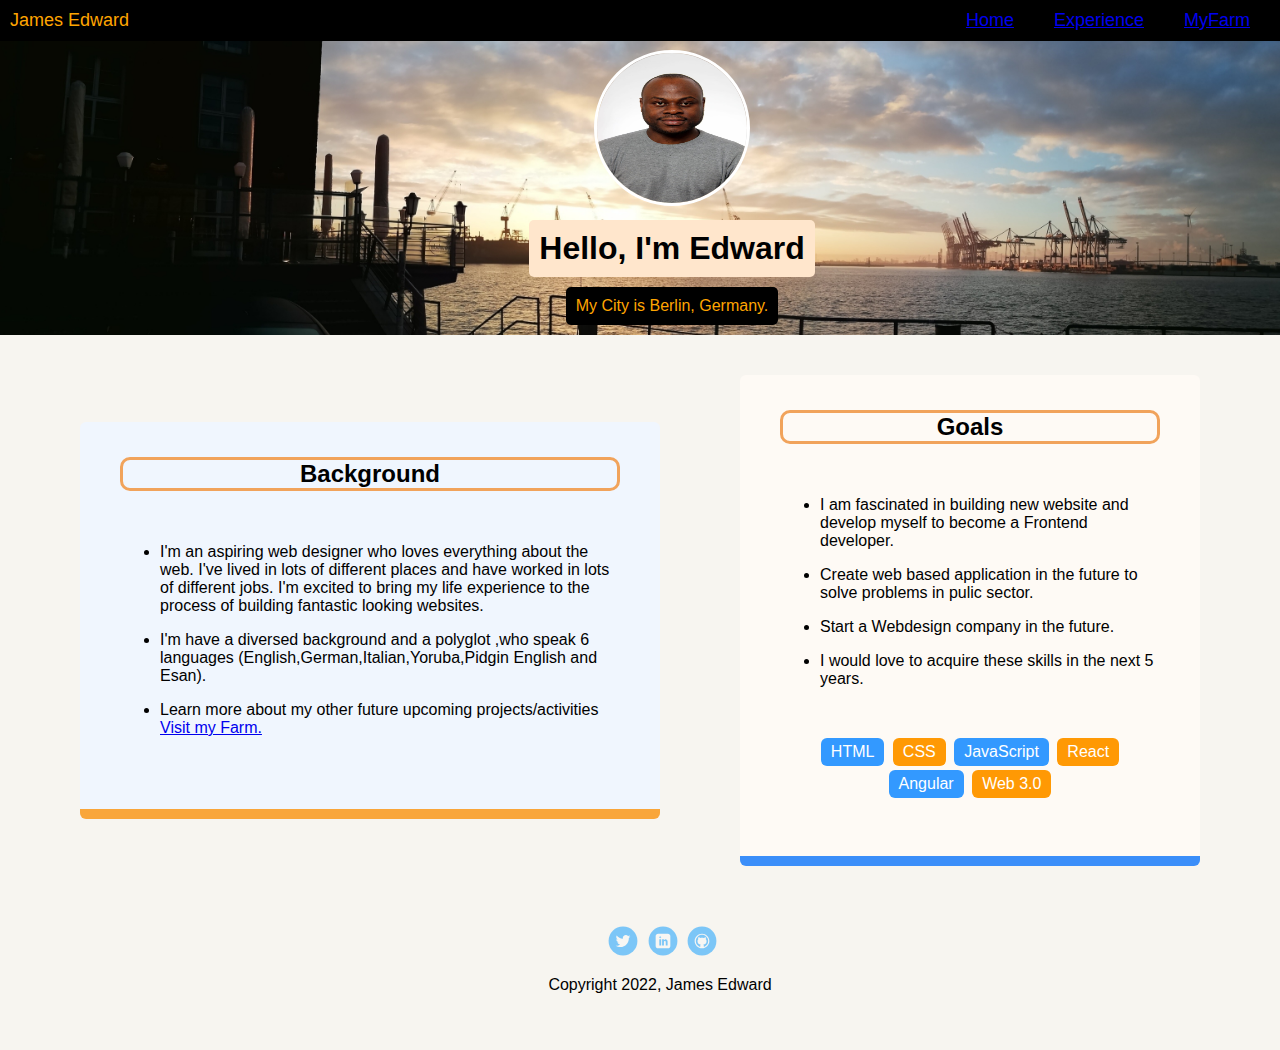
<file: index.html>
<!DOCTYPE html>
<html lang="en">
<head>
	<meta charset="utf-8">
	<meta name="viewport" content="width=device-width, initial-scale=1">
	<link rel="stylesheet" href="styles.css">
	<title>Resume</title>
</head>

<body>
	<header>
		<nav class="top-nav">
		<ul class="nav">
			<li class="name">James Edward</li>
			<li class="left-nav"><a href="index.html">Home</a></li>
			<li class="left-nav"><a href="experience.html">Experience</a></li>
			<li class="left-nav"><a href="myfarm2022.html">MyFarm</a></li>
		</ul>
	</nav>

		<img src="images/EddysPotrait.jpg" alt="A picture of Eddy" class="profile-image">
		<h1 class="nametag">Hello, I'm Edward</h1>
		<p class="hometag">My City is Berlin, Germany.</p>
	</header>

	<main class="flex">
		<section class="card">
			<h2 class="card-title">Background</h2>
			<ul>
				<li><p>I'm an aspiring web designer who loves everything about the web. I've lived in lots of different places and have worked in lots of different jobs. I'm excited to bring my life experience to the process of building fantastic looking websites.</p></li>
				<li><p>I'm have a diversed background and a polyglot ,who speak 6 languages (English,German,Italian,Yoruba,Pidgin English and Esan).</p></li>
				<li><p>Learn more about my other future upcoming projects/activities <a href="myfarm2022.html">Visit my Farm.</a></p></li>
			</ul>
		</section>

			<section class="card2">
			<h2 class="card-title">Goals</h2>
				<ul>
				<li><p>I am fascinated in building new website and develop myself to become a Frontend developer.</p></li>
				<li><p>Create web based application in the future to solve problems in pulic sector.</p></li>
				<li><p>Start a Webdesign company in the future.</p>
				<li><p>I would love to acquire these skills in the next 5 years.</p></li>	
			</ul>
				<ul class="skills">
					<li>HTML</li>
					<li>CSS</li>
					<li>JavaScript</li>
					<li>React</li>
					<li>Angular</li>
					<li>Web 3.0</li>
				</ul>
			</section>

	</main>
	<footer>
		<ul>
			<li><a href="https://twitter.com/FufuOmo" target="_blank" class="social twitter"></a></li>
			<li><a href="https://www.linkedin.com/in/james-edward-ojo-934156b/" target="_blank" class="social linkend"></a></li>
			<li><a href="https://github.com/styles2009" target="_blank" class="social Github"></a></li>
		</ul>
		<p class="copyright">Copyright 2022, James Edward</p>

		</footer>
	</body>
</html>
</file>
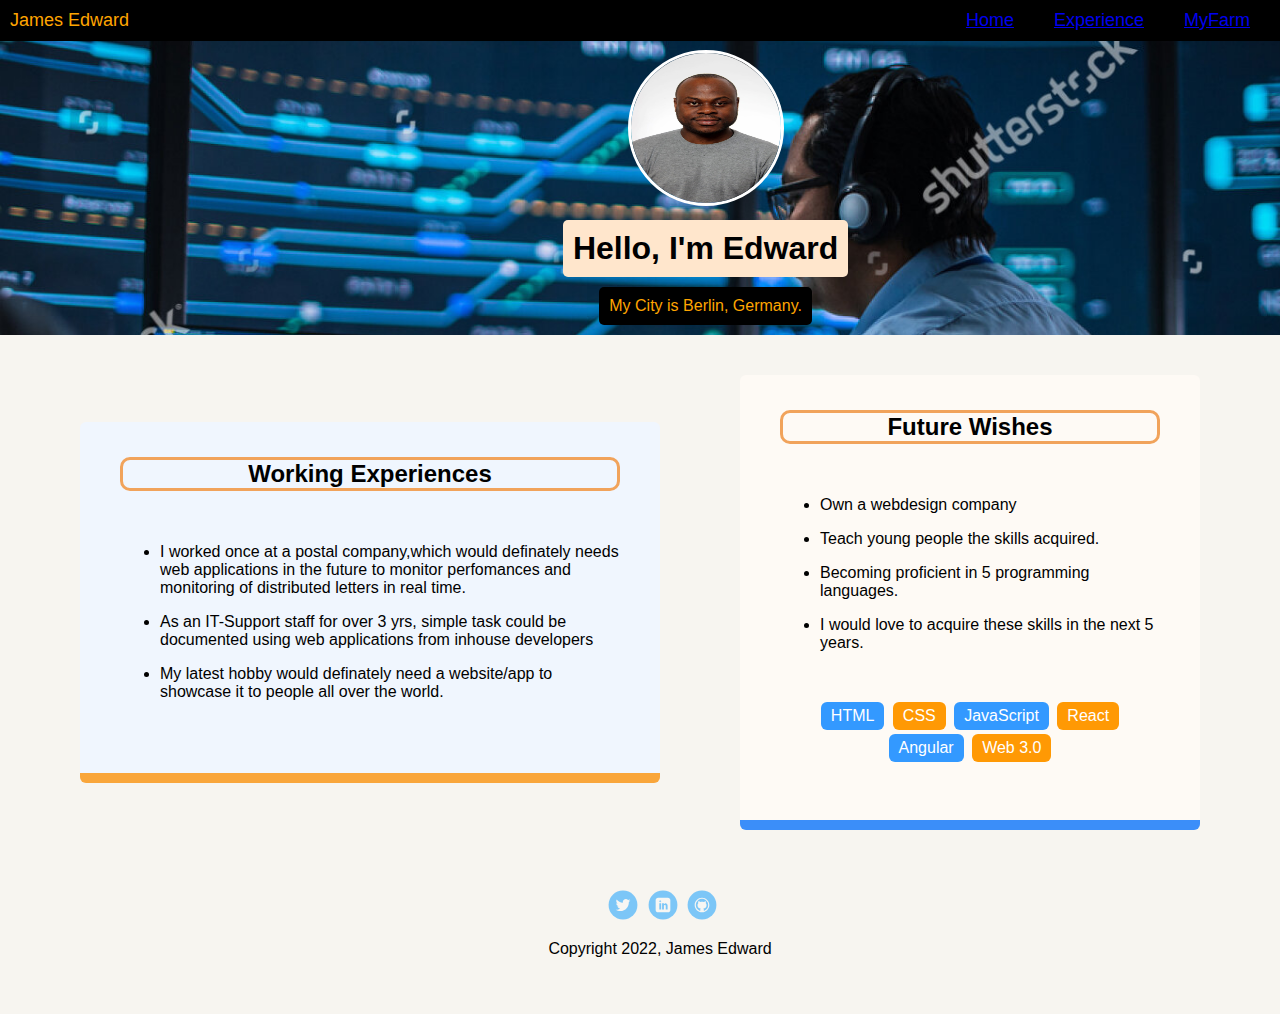
<file: experience.html>
<!DOCTYPE html>
<html lang="en">
<head>
	<meta charset="utf-8">
	<meta name="viewport" content="width=device-width, initial-scale=1">
	<link rel="stylesheet" href="styles.css">
	<title>Experience</title>
</head>

<body>
	<header>
		<nav class="top-nav">
		<ul class="nav">
			<li class="name">James Edward</li>
			<li class="left-nav"><a href="index.html">Home</a></li>
			<li class="left-nav"><a href="experience.html">Experience</a></li>
			<li class="left-nav"><a href="myfarm2022.html">MyFarm</a></li>
		</ul>
	</nav>

		<div class="it-support">
		<img src="images/EddysPotrait.jpg" alt="A picture of Eddy" class="profile-image">
		<h1 class="nametag">Hello, I'm Edward</h1>
		<p class="hometag">My City is Berlin, Germany.</p>
		</div>
	</header>

	<main class="flex">
		<section class="card">
			<h2 class="card-title">Working Experiences</h2>
			<ul>
				<li><p>I worked once at a postal company,which would definately needs web applications in the future to monitor perfomances and monitoring of distributed letters in real time.</p></li>
				<li><p>As an IT-Support staff for over 3 yrs, simple task could be documented using web applications from inhouse developers</p></li>
				<li><p>My latest hobby would definately need a website/app to showcase it to people all over the world.<p></li>
			</ul>
		</section>

			<section class="card2">
			<h2 class="card-title">Future Wishes</h2>
				<ul>
				<li><p>Own a webdesign company</p></li>
				<li><p>Teach young people the skills acquired.</p></li>
				<li><p>Becoming proficient in 5 programming languages.</p>
				<li><p>I would love to acquire these skills in the next 5 years.</p></li>	
			</ul>
				<ul class="skills">
					<li>HTML</li>
					<li>CSS</li>
					<li>JavaScript</li>
					<li>React</li>
					<li>Angular</li>
					<li>Web 3.0</li>
				</ul>
			</section>
	</main>

	<footer>
		<ul>
			<li><a href="https://twitter.com/FufuOmo" target="_blank" class="social twitter"></a></li>
			<li><a href="https://www.linkedin.com/in/james-edward-ojo-934156b/" target="_blank" class="social linkend"></a></li>
			<li><a href="https://github.com/styles2009" target="_blank" class="social Github"></a></li>
		</ul>
		<p class="copyright">Copyright 2022, James Edward</p>

		</footer>
	</body>
</html>
</file>
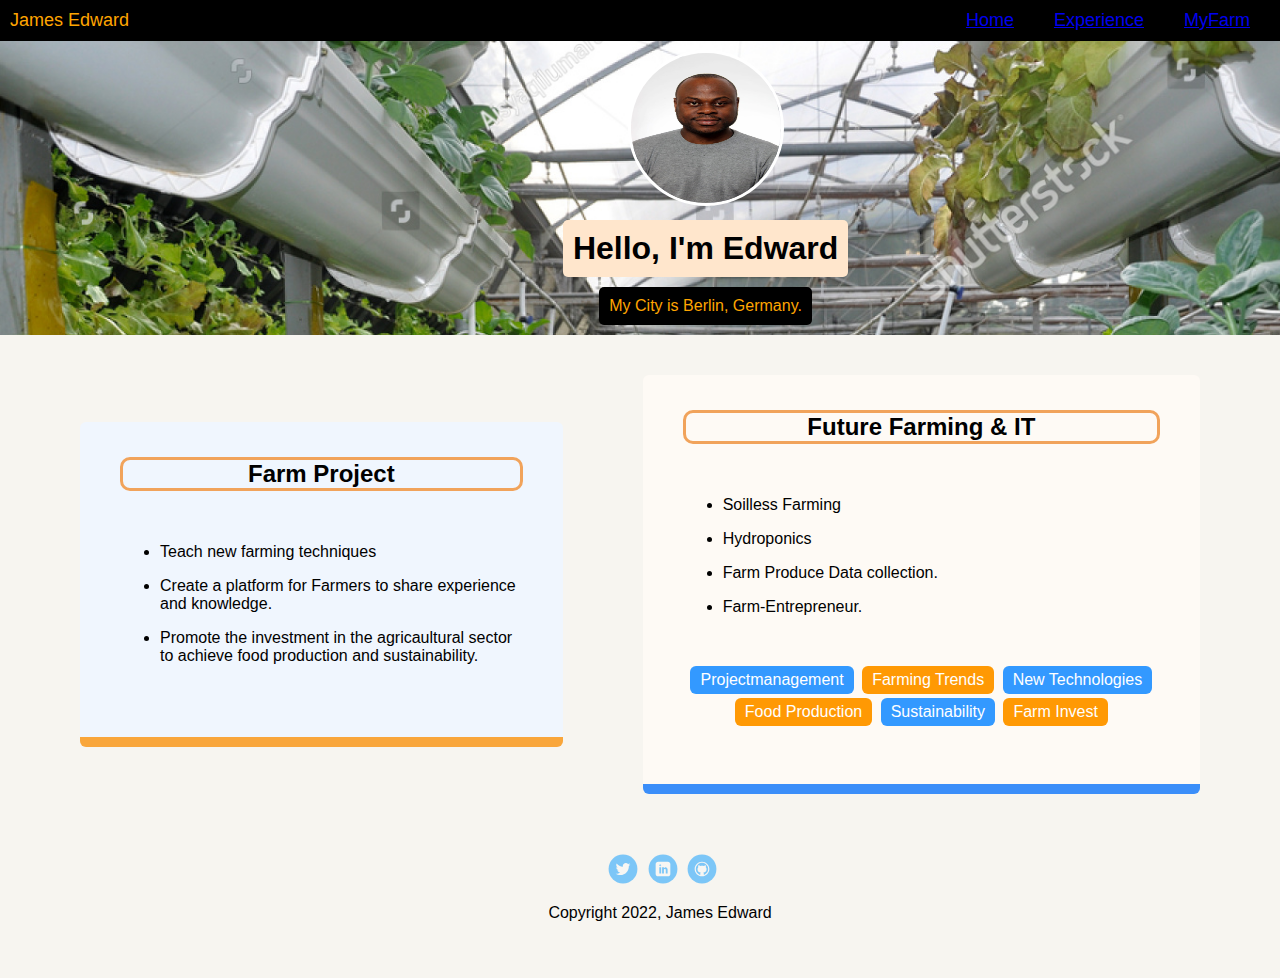
<file: myfarm2022.html>
<!DOCTYPE html>
<html lang="en">
<head>
	<meta charset="utf-8">
	<meta name="viewport" content="width=device-width, initial-scale=1">
	<link rel="stylesheet" href="styles.css">
	<title>Resume</title>
</head>

<body>
	<header>
		<nav class="top-nav">
		<ul class="nav">
			<li class="name">James Edward</li>
			<li class="left-nav"><a href="index.html">Home</a></li>
			<li class="left-nav"><a href="experience.html">Experience</a></li>
			<li class="left-nav"><a href="myfarm2022.html">MyFarm</a></li>
		</ul>
	</nav>

		<div class="background">
		<img src="images/EddysPotrait.jpg" alt="A picture of Eddy" class="profile-image">
		<h1 class="nametag">Hello, I'm Edward</h1>
		<p class="hometag">My City is Berlin, Germany.</p>
		</div>
	</header>

	<main class="flex">
		<section class="card">
			<h2 class="card-title">Farm Project</h2>
			<ul>
				<li><p>Teach new farming techniques</p></li>
				<li><p>Create a platform for Farmers to share experience and knowledge.</p></li>
				<li><p>Promote the investment in the agricaultural sector to achieve food production and sustainability.</p></li>
			</ul>
		</section>

			<section class="card2">
			<h2 class="card-title">Future Farming & IT</h2>
				<ul>
				<li><p>Soilless Farming</p></li>
				<li><p>Hydroponics</p></li>
				<li><p>Farm Produce Data collection.</p>
				<li><p>Farm-Entrepreneur.</p></li>	
			</ul>
				<ul class="skills">
					<li>Projectmanagement</li>
					<li>Farming Trends</li>
					<li>New Technologies</li>
					<li>Food Production</li>
					<li>Sustainability</li>
					<li>Farm Invest</li>
				</ul>
			</section>

	</main>
	<footer>
		<ul>
			<li><a href="https://twitter.com/FufuOmo" target="_blank" class="social twitter"></a></li>
			<li><a href="https://www.linkedin.com/in/james-edward-ojo-934156b/" target="_blank" class="social linkend"></a></li>
			<li><a href="https://github.com/styles2009" target="_blank" class="social Github"></a></li>
		</ul>
		<p class="copyright">Copyright 2022, James Edward</p>

		</footer>
	</body>
</html>
</file>
<file: styles.css>
body {
	font-family: "Arial";
	text-align: center;
	margin: 0;
	padding: 0;
	color: black;
	background-color: #f7f5f0;
}

.top-nav {
	width: 100%;
	background: black;
	min-height: 0px;
	padding: 0px;
	position: fixed;
	text-align: right;
	
}
.nav .name {
	display: flex;
	padding: 10px;
	margin-right: auto;
	color: orange;
	text-align: left;
	font-size: large;
	font-weight: normal;
}
.nav{
  display: flex;
  justify-content: space-around;
  font-weight: normal;
  list-style-type: none;
  margin: 0 auto;
  padding: 0;
}

.nav .left-nav {
	display: flex;
	margin-right: 5px;
	color: orange;
	padding: 10px;
	padding-right: 25px;
	text-align: right;
	font-size: large;
	font-weight: normal;
}

.nav .left-nav a:visited {
  color: orange;
}

.nav .left-nav a:hover {
  color: white;
}



header {
	text-align: center;
	background: url('images/HamburgPort.jpg') no-repeat top center ;
	min-width: 105%;
	background-size: cover;
	overflow: hidden;
	padding-top: 0px;
}

/* top background images for added pages */
.it-support {
	text-align: center;
	background: url('images/it-support.jpg') no-repeat top center;
	min-width: 105%;
	background-size: cover;
	overflow: hidden;
	padding-top: 0px;
}

.background {
	text-align: center;
	background: url('images/soilless.jpg') no-repeat top center;
	min-width: 105%;
	background-size: cover;
	overflow: hidden;
	padding-top: 0px;
}


header .profile-image {
	margin-top: 50px;
	width: 150px;
	height: 150px;
	border-radius: 50%;
	border: 3px solid white;
	transition: all .5s;
}

header .profile-image:hover {
	transform: scale(2) rotate(360deg);
}

.nametag {
	background-color: #ffe6cc;
	color: black;
	padding: 10px;
	border-radius: 5px;
	display: table;
	margin: 10px auto;
}
.hometag {
	background-color: black;
	color: orange;
	padding: 10px;
	border-radius: 5px;
	display: table;
	margin: 10px auto;
}

.flex{
	display: grid;
}
.card {
	display: grid;
	margin: 40px;
	padding: 20px 40px 40px;
	max-width: 500px;
	max-height: 500px;
	text-align: left;
	background: #f0f6fe;
	border-bottom: 10px solid #f9a63b;
	border-radius: 6px;
	}

	.card2 {
	display: grid;	
	margin: 40px;
	padding: 20px 40px 40px;
	max-width: 500px;
	max-height: 500px;
	text-align: left;
	background: #fefaf5;
	border-bottom: 10px solid #3b8ef9;
	border-radius: 6px;
	}

.card-title {
	text-align: center;
	border:3px solid #f1a35b;
	border-radius: 10px;
	margin-top: 15px;
}
.card:hover {
	border-color: #3b8ef9;
}

.card2:hover {
	border-color: #f9a63b;
}

ul.skills {
	padding: 0;
	text-align: center;
}

.skills li {
	border-radius: 6px;
	display: inline-block;
	background: #ff9904;
	color: white;
	padding: 5px 10px;
	margin: 2px;
}

.skills li:nth-child(odd) {
	background: #3399ff;
}

footer {
	width: 100%;
	min-height: 30px;
	padding: 20px 0 40px 20px;
}

footer .copright {
	top: -8px;
	margin-right: 20px;
	font-size: .75em;
}

footer ul {
	list-style-type: none;
	margin: 0;
	padding: 0;
}

footer ul li {
	display: inline-block;
}

a.social {
  display: inline-block;
  text-indent: -9999px;
  margin-left: 5px;
  width: 30px;
  height: 30px;
  background-size: 30px 30px;
  opacity: .5;
  transition: all .25s;
}
a.twitter {
  background-image: url(images/twitter.svg);
}
a.linkend {
  background-image: url(images/linkedin.svg);
}
a.Github {
  background-image: url(images/github.svg);
}
a.social:hover {
  opacity: 1;
}
.clearfix {
  clear: both;
}
	/*Styles for larger screen */
	@media screen and (min-width:  720px) {

		.flex {
			display: flex;
			align-items: center;
			max-width: 1200px;
			justify-content: space-around;
			margin: 0 auto;
		}
	}
</file>
